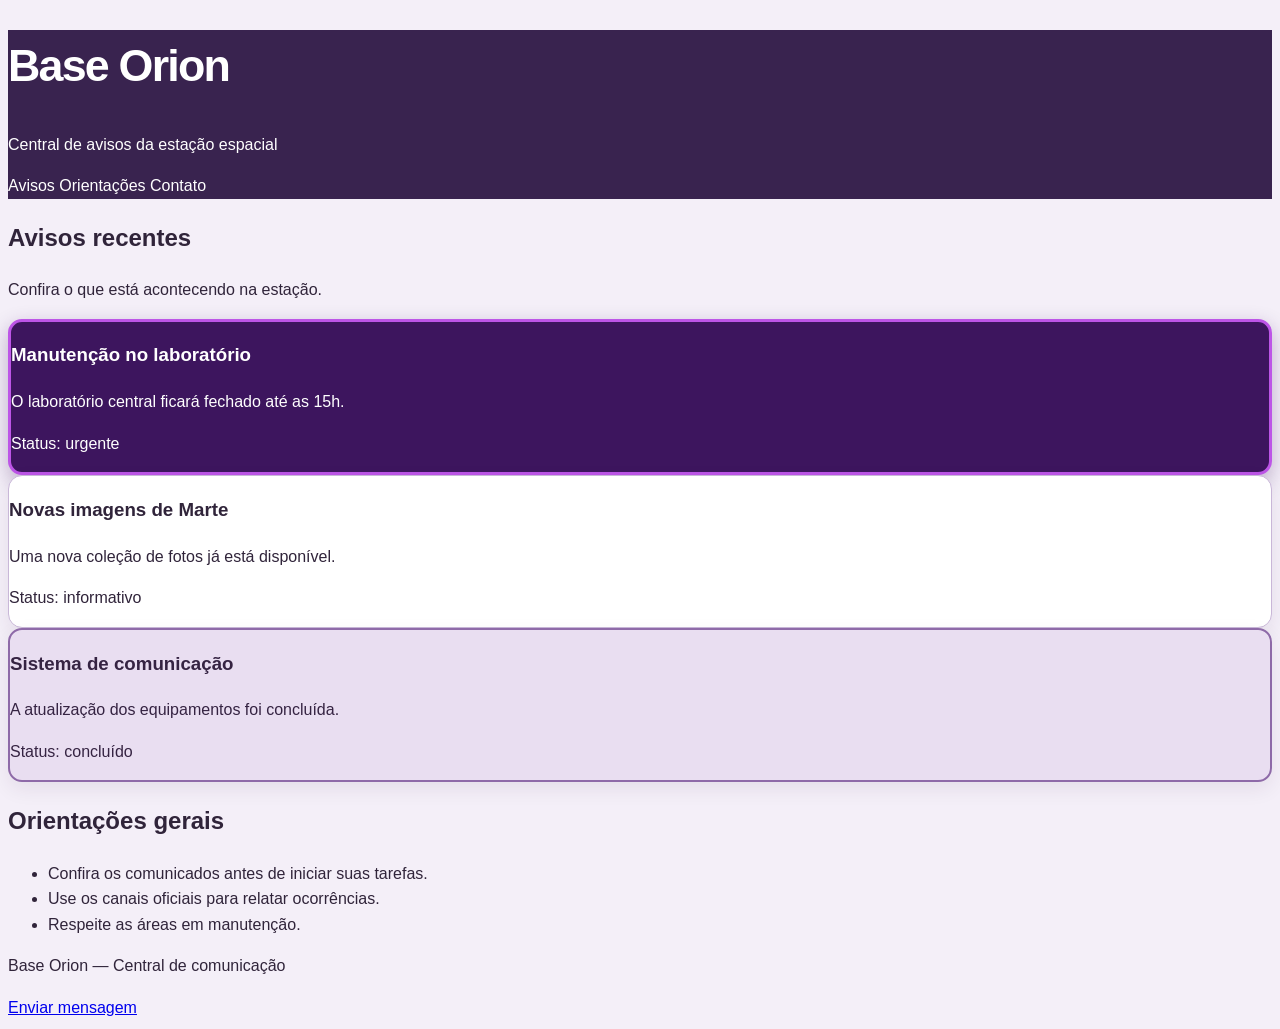
<file: drive-download-20261031T135726Z-1-001/01-central-alertas/index.html>
<!DOCTYPE html>
<html lang="pt-BR">
<head>
  <meta charset="UTF-8">
  <meta name="viewport" content="width=device-width, initial-scale=1.0">
  <title>Central de Avisos — Base Orion</title>
  <link rel="stylesheet" href="estilos.css">
</head>
<body>
  <header id="topo">
    <h1>Base Orion</h1>
    <p>Central de avisos da estação espacial</p>
    <nav class="menu" aria-label="Navegação principal">
      <a href="#avisos">Avisos</a>
      <a href="#orientacoes">Orientações</a>
      <a href="#contato">Contato</a>
    </nav>
  </header>

  <main>
    <section id="avisos">
      <h2>Avisos recentes</h2>
      <p>Confira o que está acontecendo na estação.</p>

      <article class="aviso aviso-urgente">
        <h3>Manutenção no laboratório</h3>
        <p>O laboratório central ficará fechado até as 15h.</p>
        <p class="status">Status: urgente</p>
      </article>

      <article class="aviso">
        <h3>Novas imagens de Marte</h3>
        <p>Uma nova coleção de fotos já está disponível.</p>
        <p class="status">Status: informativo</p>
      </article>

      <article class="aviso aviso-concluido">
        <h3>Sistema de comunicação</h3>
        <p>A atualização dos equipamentos foi concluída.</p>
        <p class="status">Status: concluído</p>
      </article>
    </section>

    <section id="orientacoes">
      <h2>Orientações gerais</h2>
      <ul>
        <li>Confira os comunicados antes de iniciar suas tarefas.</li>
        <li>Use os canais oficiais para relatar ocorrências.</li>
        <li>Respeite as áreas em manutenção.</li>
      </ul>
    </section>
  </main>

  <footer id="contato">
    <p>Base Orion — Central de comunicação</p>
    <a href="mailto:contato@exemplo.com">Enviar mensagem</a>
  </footer>
</body>
</html>
</file>
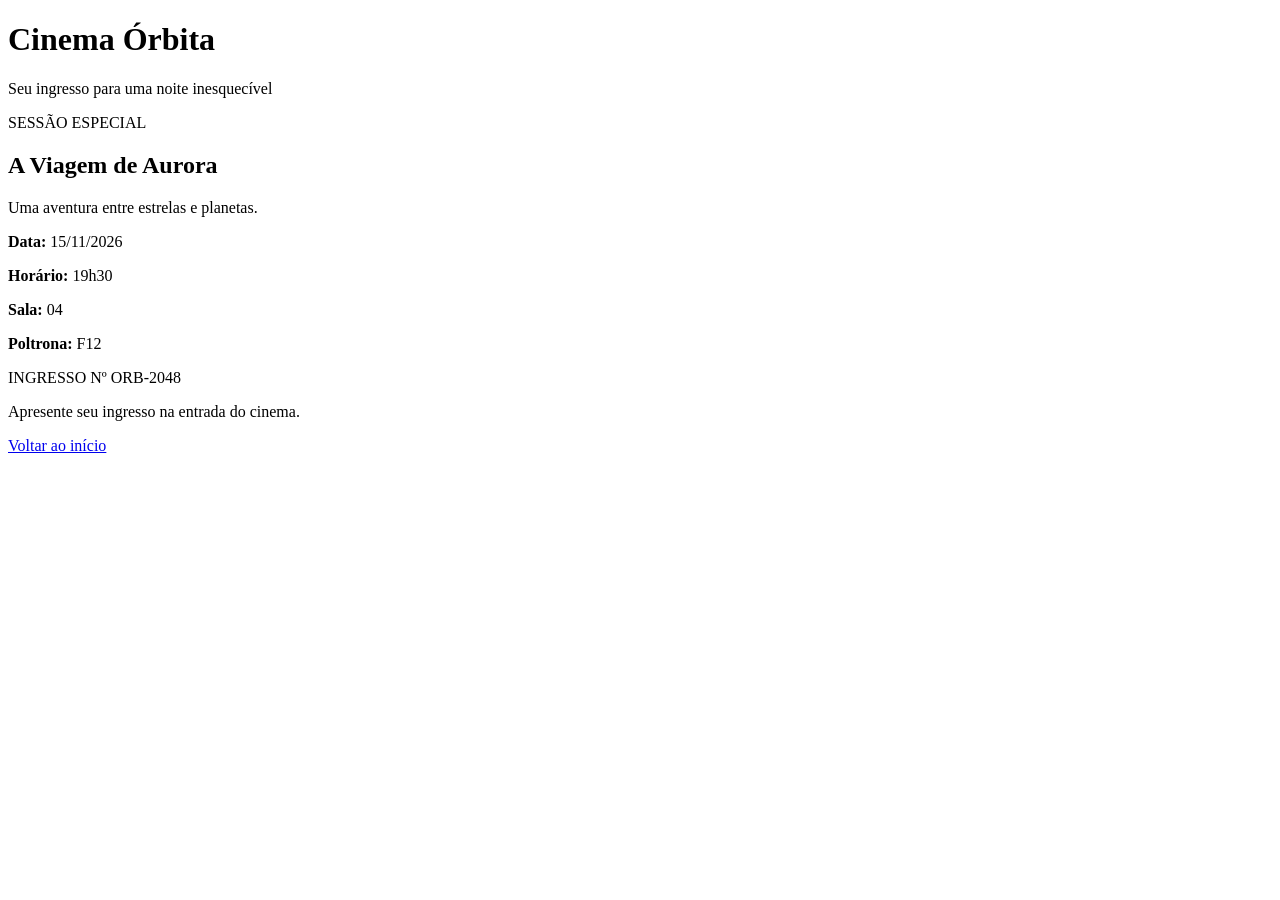
<file: drive-download-20261031T135726Z-1-001/02-ingresso-cinema/index.html>
<!DOCTYPE html>
<html lang="pt-BR">
<head>
  <meta charset="UTF-8">
  <meta name="viewport" content="width=device-width, initial-scale=1.0">
  <title>Ingresso — Cinema Órbita</title>
  <link rel="stylesheet" href="estilos.css">
</head>
<body>
  <header id="topo">
    <h1>Cinema Órbita</h1>
    <p>Seu ingresso para uma noite inesquecível</p>
  </header>

  <main>
    <section class="ingresso" aria-labelledby="titulo-filme">
      <p class="categoria">SESSÃO ESPECIAL</p>
      <h2 id="titulo-filme">A Viagem de Aurora</h2>
      <p class="descricao">Uma aventura entre estrelas e planetas.</p>

      <div class="detalhes">
        <p><strong>Data:</strong> 15/11/2026</p>
        <p><strong>Horário:</strong> 19h30</p>
        <p><strong>Sala:</strong> 04</p>
        <p><strong>Poltrona:</strong> F12</p>
      </div>

      <p class="codigo">INGRESSO Nº ORB-2048</p>
    </section>

    <p class="mensagem">Apresente seu ingresso na entrada do cinema.</p>
    <a href="#topo" class="voltar">Voltar ao início</a>
  </main>
</body>
</html>
</file>
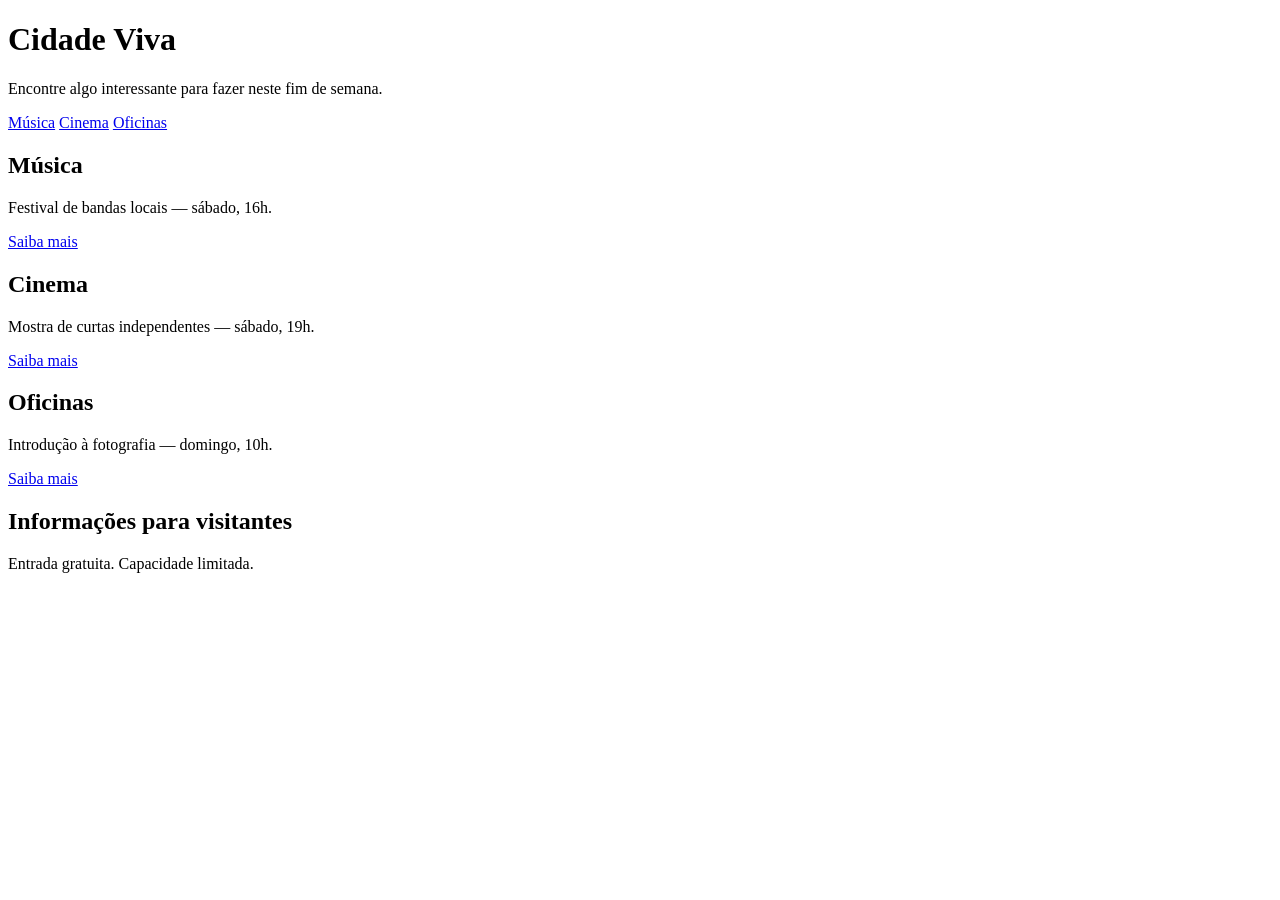
<file: drive-download-20261031T135726Z-1-001/03-agenda-cultural/index.html>
<!DOCTYPE html>
<html lang="pt-BR">
<head>
  <meta charset="UTF-8">
  <meta name="viewport" content="width=device-width, initial-scale=1.0">
  <title>Agenda Cultural — Cidade Viva</title>
  <link rel="stylesheet" href="estilos.css">
</head>
<body>
  <header>
    <h1>Cidade Viva</h1>
    <p>Encontre algo interessante para fazer neste fim de semana.</p>
    <nav aria-label="Categorias">
      <a class="categoria" href="#musica">Música</a>
      <a class="categoria" href="#cinema">Cinema</a>
      <a class="categoria" href="#oficinas">Oficinas</a>
    </nav>
  </header>

  <main>
    <section id="musica">
      <h2>Música</h2>
      <p>Festival de bandas locais — sábado, 16h.</p>
      <a class="acao" href="#informacoes">Saiba mais</a>
    </section>

    <section id="cinema">
      <h2>Cinema</h2>
      <p>Mostra de curtas independentes — sábado, 19h.</p>
      <a class="acao" href="#informacoes">Saiba mais</a>
    </section>

    <section id="oficinas">
      <h2>Oficinas</h2>
      <p>Introdução à fotografia — domingo, 10h.</p>
      <a class="acao" href="#informacoes">Saiba mais</a>
    </section>

    <section id="informacoes">
      <h2>Informações para visitantes</h2>
      <p>Entrada gratuita. Capacidade limitada.</p>
    </section>
  </main>
</body>
</html>
</file>
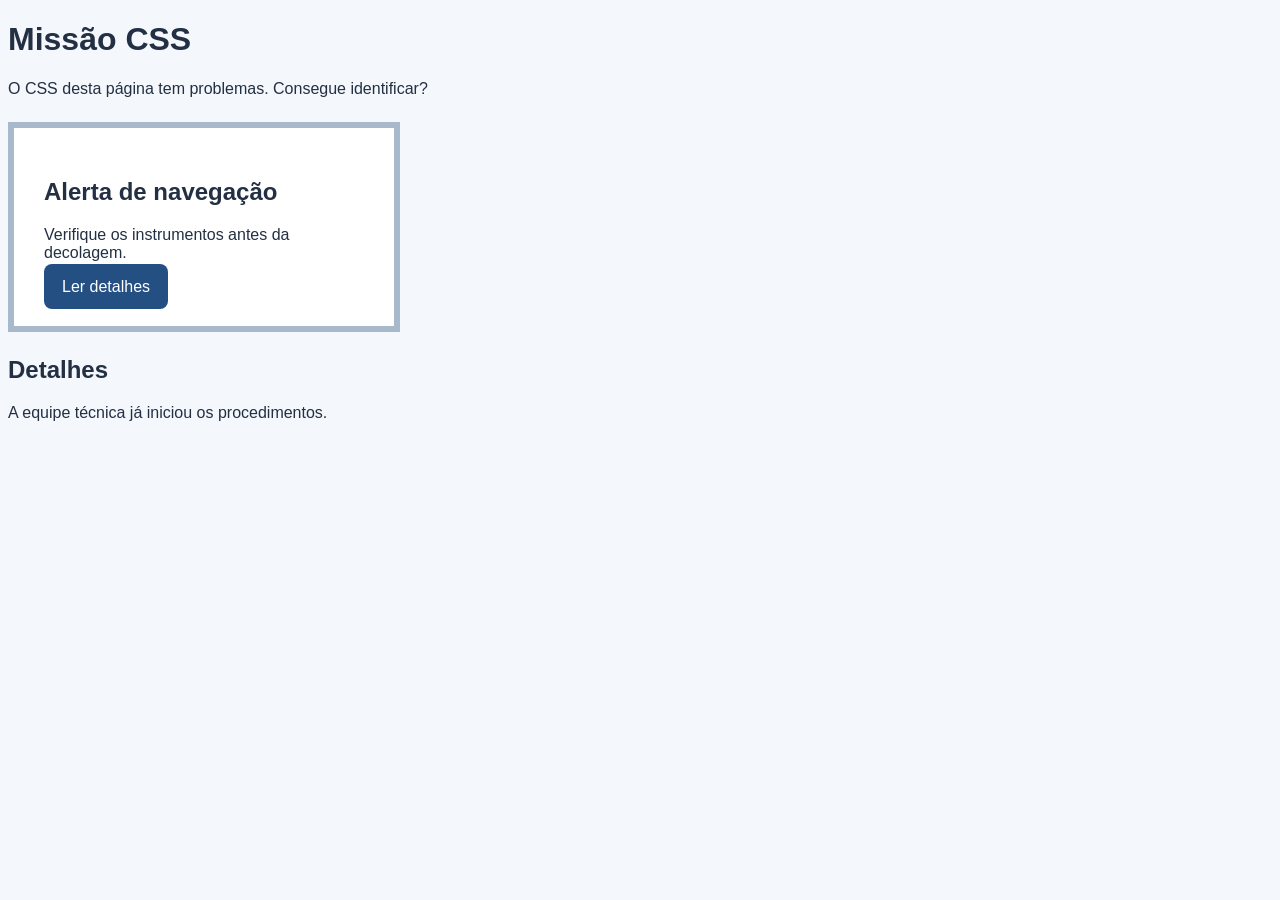
<file: drive-download-20261031T135726Z-1-001/04-debugging/index.html>
<!DOCTYPE html>
<html lang="pt-BR">
<head>
  <meta charset="UTF-8">
  <meta name="viewport" content="width=device-width, initial-scale=1.0">
  <title>Missão CSS — Depuração</title>
  <link rel="stylesheet" href="estilos.css">
</head>
<body>
  <main>
    <h1>Missão CSS</h1>
    <p>O CSS desta página tem problemas. Consegue identificar?</p>
    <article class="mensagem importante" id="alerta">
      <h2>Alerta de navegação</h2>
      <p>Verifique os instrumentos antes da decolagem.</p>
      <a class="botao" href="#detalhes">Ler detalhes</a>
    </article>
    <section id="detalhes">
      <h2>Detalhes</h2>
      <p>A equipe técnica já iniciou os procedimentos.</p>
    </section>
  </main>
</body>
</html>
</file>
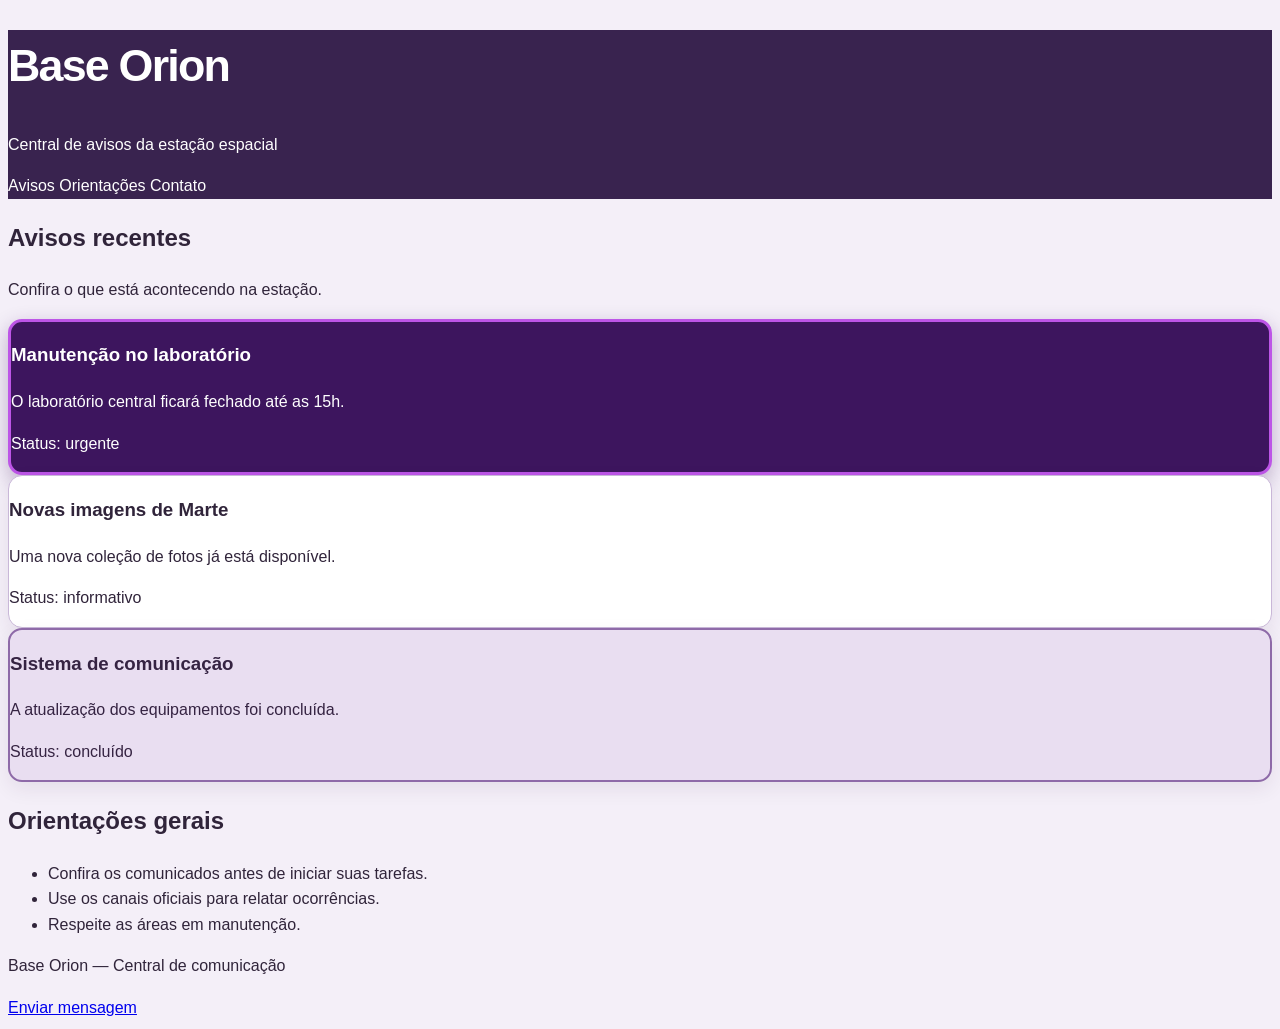
<file: super-dev-aula-2/drive-download-20261031T135726Z-1-001/01-central-alertas/index.html>
<!DOCTYPE html>
<html lang="pt-BR">
<head>
  <meta charset="UTF-8">
  <meta name="viewport" content="width=device-width, initial-scale=1.0">
  <title>Central de Avisos — Base Orion</title>
  <link rel="stylesheet" href="estilos.css">
</head>
<body>
  <header id="topo">
    <h1>Base Orion</h1>
    <p>Central de avisos da estação espacial</p>
    <nav class="menu" aria-label="Navegação principal">
      <a href="#avisos">Avisos</a>
      <a href="#orientacoes">Orientações</a>
      <a href="#contato">Contato</a>
    </nav>
  </header>

  <main>
    <section id="avisos">
      <h2>Avisos recentes</h2>
      <p>Confira o que está acontecendo na estação.</p>

      <article class="aviso aviso-urgente">
        <h3>Manutenção no laboratório</h3>
        <p>O laboratório central ficará fechado até as 15h.</p>
        <p class="status">Status: urgente</p>
      </article>

      <article class="aviso">
        <h3>Novas imagens de Marte</h3>
        <p>Uma nova coleção de fotos já está disponível.</p>
        <p class="status">Status: informativo</p>
      </article>

      <article class="aviso aviso-concluido">
        <h3>Sistema de comunicação</h3>
        <p>A atualização dos equipamentos foi concluída.</p>
        <p class="status">Status: concluído</p>
      </article>
    </section>

    <section id="orientacoes">
      <h2>Orientações gerais</h2>
      <ul>
        <li>Confira os comunicados antes de iniciar suas tarefas.</li>
        <li>Use os canais oficiais para relatar ocorrências.</li>
        <li>Respeite as áreas em manutenção.</li>
      </ul>
    </section>
  </main>

  <footer id="contato">
    <p>Base Orion — Central de comunicação</p>
    <a href="mailto:contato@exemplo.com">Enviar mensagem</a>
  </footer>
</body>
</html>
</file>
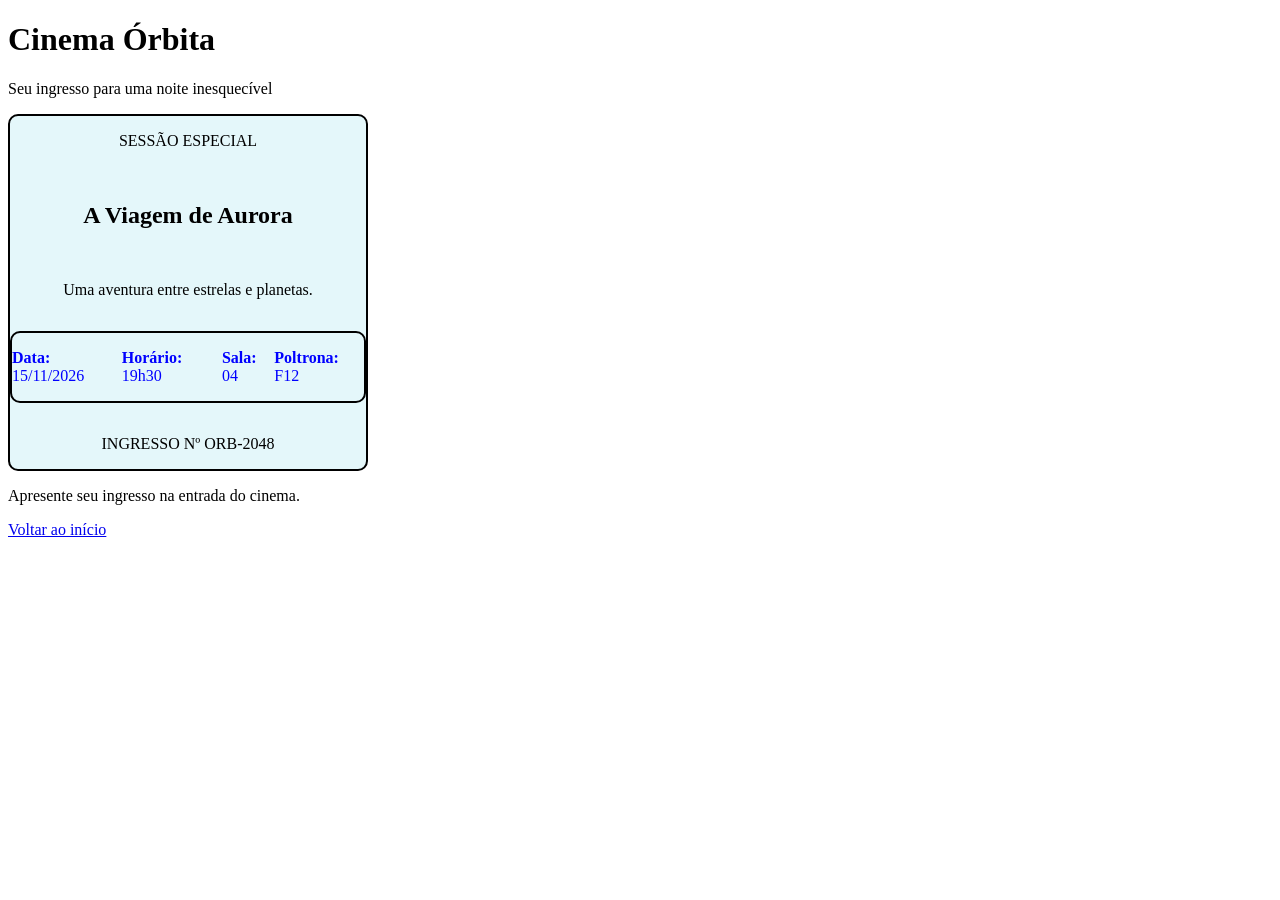
<file: super-dev-aula-2/drive-download-20261031T135726Z-1-001/02-ingresso-cinema/index.html>
<!DOCTYPE html>
<html lang="pt-BR">
<head>
  <meta charset="UTF-8">
  <meta name="viewport" content="width=device-width, initial-scale=1.0">
  <title>Ingresso — Cinema Órbita</title>
  <link rel="stylesheet" href="estilos.css">
</head>
<body>
  <header id="topo">
    <h1>Cinema Órbita</h1>
    <p>Seu ingresso para uma noite inesquecível</p>
  </header>

  <main>
    <section class="ingresso" aria-labelledby="titulo-filme">
      <p class="categoria">SESSÃO ESPECIAL</p>
      <h2 id="titulo-filme">A Viagem de Aurora</h2>
      <p class="descricao">Uma aventura entre estrelas e planetas.</p>

      <div class="detalhes">
        <p><strong>Data:</strong> 15/11/2026</p>
        <p><strong>Horário:</strong> 19h30</p>
        <p><strong>Sala:</strong> 04</p>
        <p><strong>Poltrona:</strong> F12</p>
      </div>

      <p class="codigo">INGRESSO Nº ORB-2048</p>
    </section>

    <p class="mensagem">Apresente seu ingresso na entrada do cinema.</p>
    <a href="#topo" class="voltar">Voltar ao início</a>
  </main>
</body>
</html>
</file>
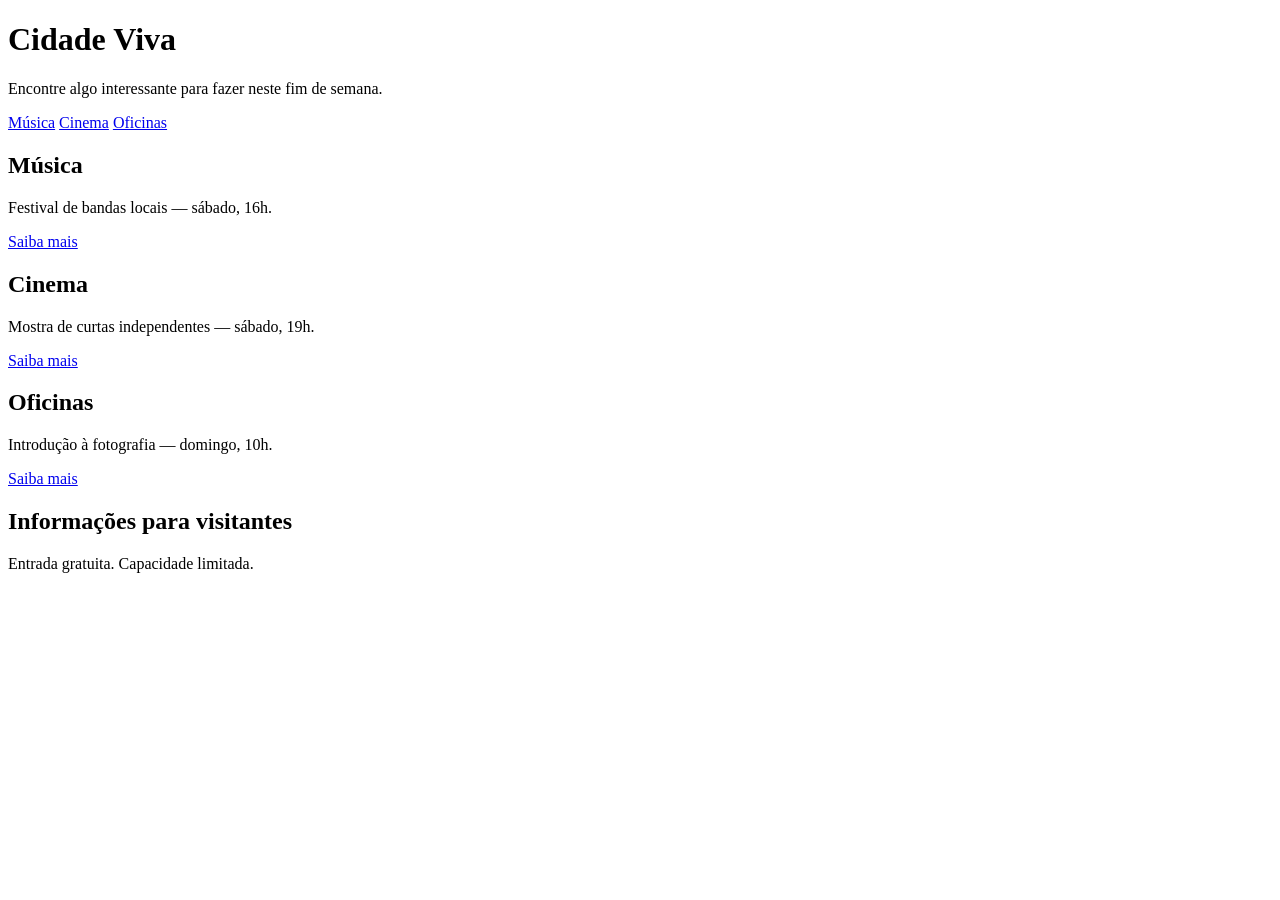
<file: super-dev-aula-2/drive-download-20261031T135726Z-1-001/03-agenda-cultural/index.html>
<!DOCTYPE html>
<html lang="pt-BR">
<head>
  <meta charset="UTF-8">
  <meta name="viewport" content="width=device-width, initial-scale=1.0">
  <title>Agenda Cultural — Cidade Viva</title>
  <link rel="stylesheet" href="estilos.css">
</head>
<body>
  <header>
    <h1>Cidade Viva</h1>
    <p>Encontre algo interessante para fazer neste fim de semana.</p>
    <nav aria-label="Categorias">
      <a class="categoria" href="#musica">Música</a>
      <a class="categoria" href="#cinema">Cinema</a>
      <a class="categoria" href="#oficinas">Oficinas</a>
    </nav>
  </header>

  <main>
    <section id="musica">
      <h2>Música</h2>
      <p>Festival de bandas locais — sábado, 16h.</p>
      <a class="acao" href="#informacoes">Saiba mais</a>
    </section>

    <section id="cinema">
      <h2>Cinema</h2>
      <p>Mostra de curtas independentes — sábado, 19h.</p>
      <a class="acao" href="#informacoes">Saiba mais</a>
    </section>

    <section id="oficinas">
      <h2>Oficinas</h2>
      <p>Introdução à fotografia — domingo, 10h.</p>
      <a class="acao" href="#informacoes">Saiba mais</a>
    </section>

    <section id="informacoes">
      <h2>Informações para visitantes</h2>
      <p>Entrada gratuita. Capacidade limitada.</p>
    </section>
  </main>
</body>
</html>
</file>
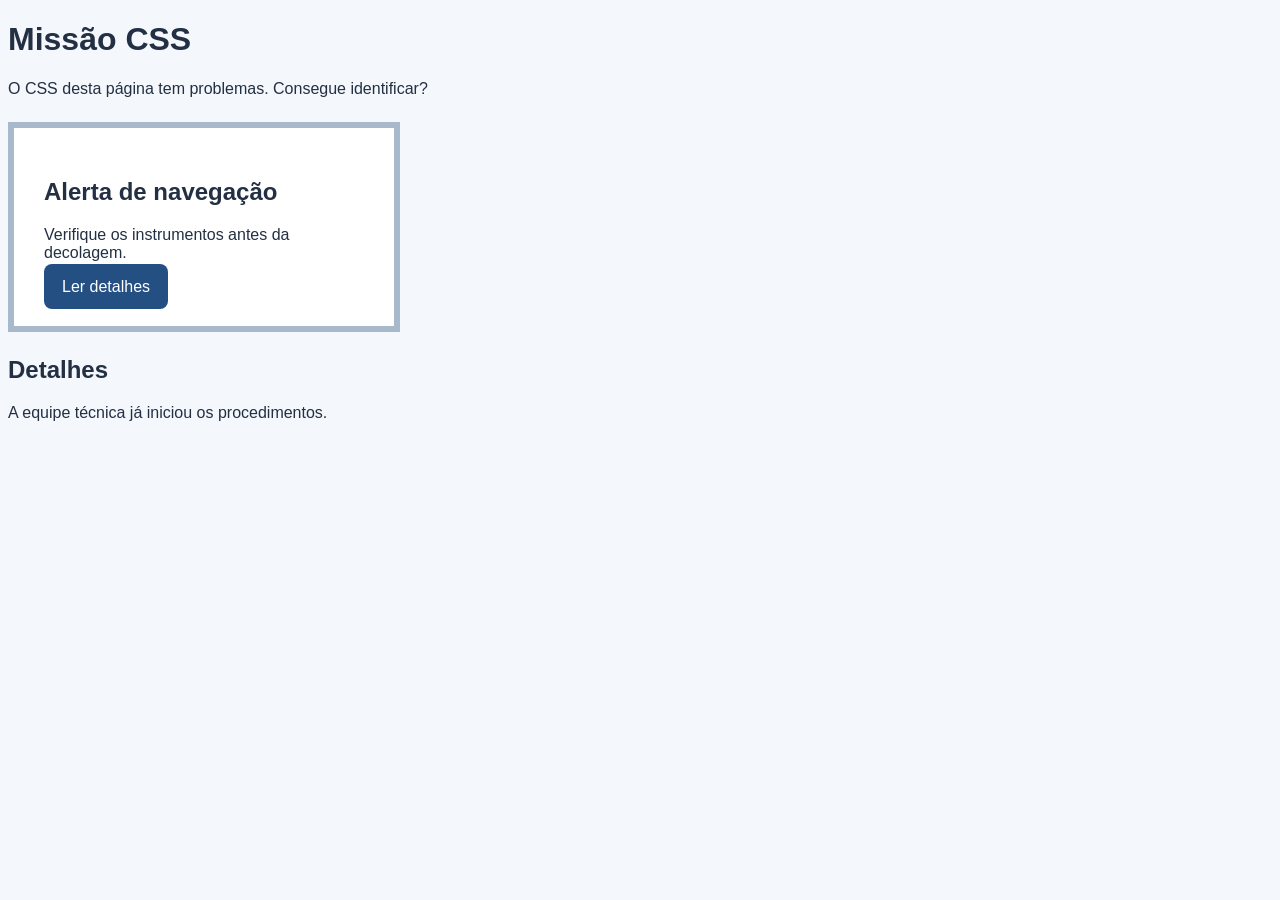
<file: super-dev-aula-2/drive-download-20261031T135726Z-1-001/04-debugging/index.html>
<!DOCTYPE html>
<html lang="pt-BR">
<head>
  <meta charset="UTF-8">
  <meta name="viewport" content="width=device-width, initial-scale=1.0">
  <title>Missão CSS — Depuração</title>
  <link rel="stylesheet" href="estilos.css">
</head>
<body>
  <main>
    <h1>Missão CSS</h1>
    <p>O CSS desta página tem problemas. Consegue identificar?</p>
    <article class="mensagem importante" id="alerta">
      <h2>Alerta de navegação</h2>
      <p>Verifique os instrumentos antes da decolagem.</p>
      <a class="botao" href="#detalhes">Ler detalhes</a>
    </article>
    <section id="detalhes">
      <h2>Detalhes</h2>
      <p>A equipe técnica já iniciou os procedimentos.</p>
    </section>
  </main>
</body>
</html>
</file>
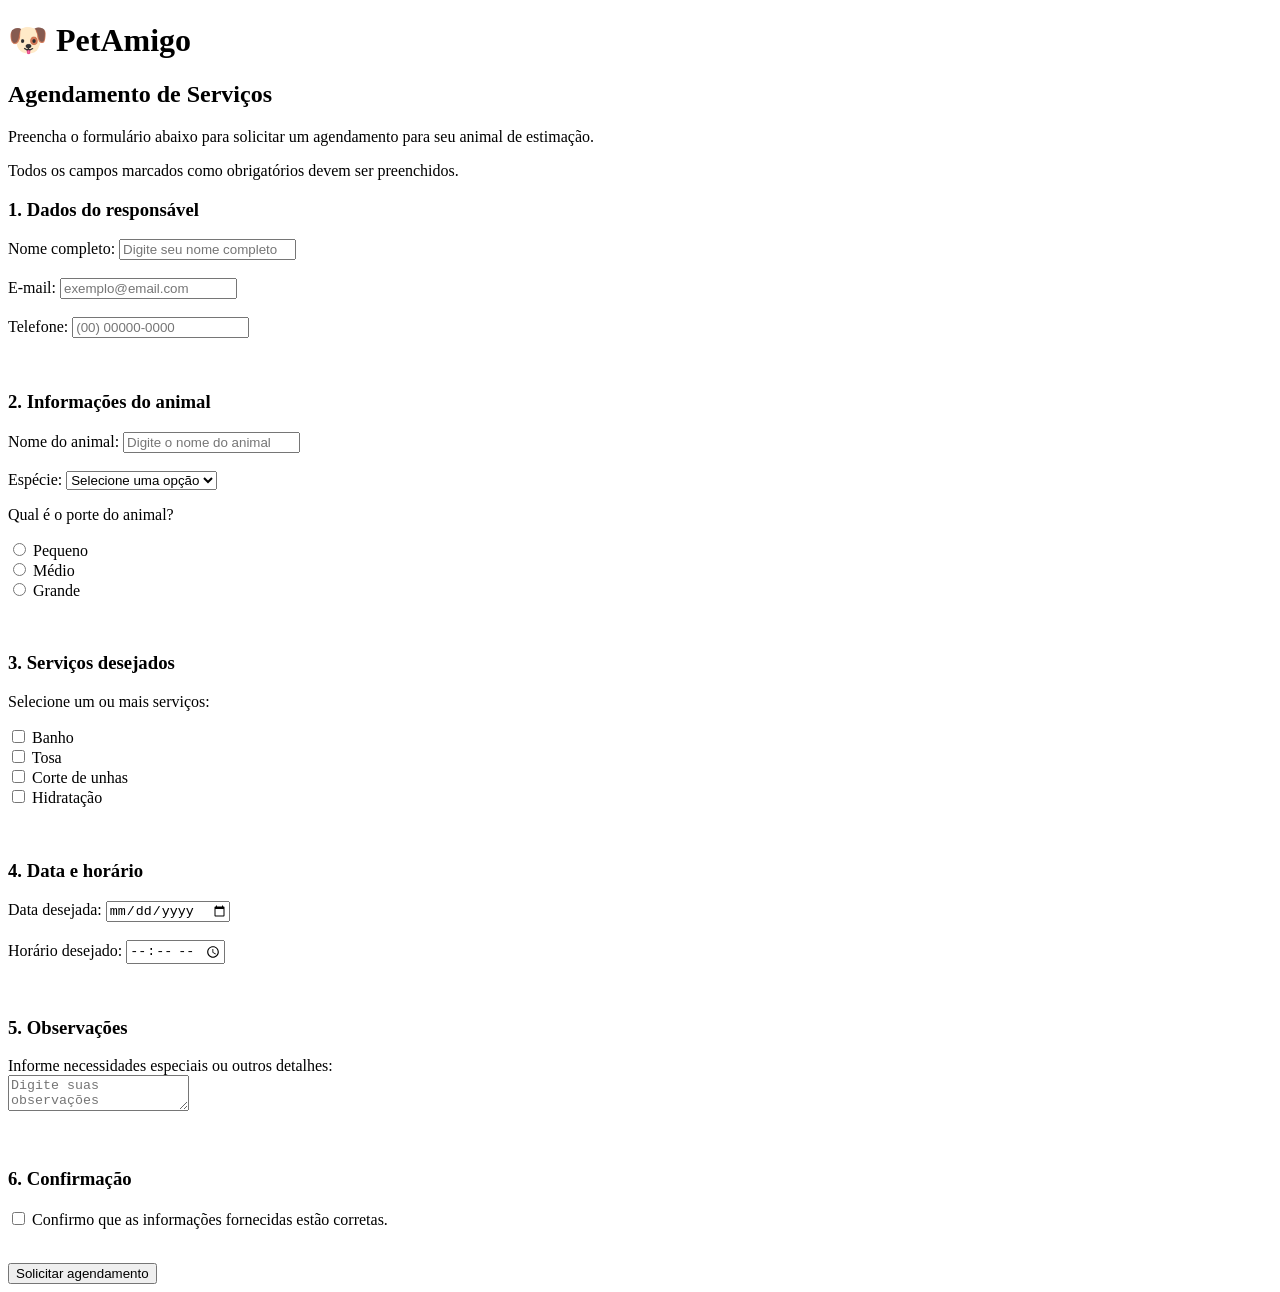
<file: agendamento.html>
<!DOCTYPE html>
<html lang="pt-BR">

<head>
    <meta charset="UTF-8">
    <meta name="viewport" content="width=device-width, initial-scale=1.0">
    <title>Agendamento - PetAmigo</title>
</head>

<body>
    <header>
        <h1>
            🐶 PetAmigo
        </h1>
        <h2>
            Agendamento de Serviços
        </h2>
        <p>
            Preencha o formulário abaixo para solicitar um agendamento
            para seu animal de estimação.
        </p>
        <p>Todos os campos marcados como obrigatórios devem ser preenchidos.</p>
    </header>

    <main>
        <form>


            <p>
            <h3>1. Dados do responsável</h3>

            <label for="nome">Nome completo:</label>
            <input type="text" id="nome" name="nome" placeholder="Digite seu nome completo" required>
            <br><br>

            <label for="email">E-mail:</label>
            <input type="email" id="email" name="email" placeholder="exemplo@email.com" required>
            <br><br>

            <label for="telefone">Telefone:</label>
            <input type="tel" id="telefone" name="telefone" placeholder="(00) 00000-0000">
            </p>

            <br>

            <p>
            <h3>2. Informações do animal</h3>

            <label for="nome-animal">Nome do animal:</label>
            <input type="text" id="nome-animal" name="nome_animal" placeholder="Digite o nome do animal" required>
            <br><br>

            <label for="especie">Espécie:</label>
            <select id="especie" name="especie" required>
                <option value="">Selecione uma opção</option>
                <option value="cachorro">Cachorro</option>
                <option value="gato">Gato</option>
                <option value="outro">Outro</option>
            </select>

            <p>Qual é o porte do animal?</p>

            <input type="radio" id="porte-pequeno" name="porte" value="pequeno" required>
            <label for="porte-pequeno">Pequeno</label>
            <br>

            <input type="radio" id="porte-medio" name="porte" value="medio">
            <label for="porte-medio">Médio</label>
            <br>

            <input type="radio" id="porte-grande" name="porte" value="grande">
            <label for="porte-grande">Grande</label>
            </p>

            <br>

            <p>
            <h3>3. Serviços desejados</h3>

            <p>Selecione um ou mais serviços:</p>

            <input type="checkbox" id="banho" name="servicos[]" value="banho">
            <label for="banho">Banho</label>
            <br>

            <input type="checkbox" id="tosa" name="servicos[]" value="tosa">
            <label for="tosa">Tosa</label>
            <br>

            <input type="checkbox" id="corte-unhas" name="servicos[]" value="corte_unhas">
            <label for="corte-unhas">Corte de unhas</label>
            <br>

            <input type="checkbox" id="hidratacao" name="servicos[]" value="hidratacao">
            <label for="hidratacao">Hidratação</label>
            </p>

            <br>

            <p>
            <h3>4. Data e horário</h3>

            <label for="data">Data desejada:</label>
            <input type="date" id="data" name="data" required>
            <br><br>

            <label for="horario">Horário desejado:</label>
            <input type="time" id="horario" name="horario" required>
            </p>

            <br>

            <p>
            <h3>5. Observações</h3>

            <label for="observacoes">
                Informe necessidades especiais ou outros detalhes:
            </label>
            <br>

            <textarea id="observacoes" name="observacoes" maxlength="300"
                placeholder="Digite suas observações"></textarea>
            </p>

            <br>

            <p>
            <h3>6. Confirmação</h3>

            <input type="checkbox" id="confirmacao" name="confirmacao" value="sim" required>
            <label for="confirmacao">
                Confirmo que as informações fornecidas estão corretas.
            </label>
            </p>

            <br>

            <button>
                Solicitar agendamento
            </button>



        </form>
    </main>

</body>

</html>
</file>
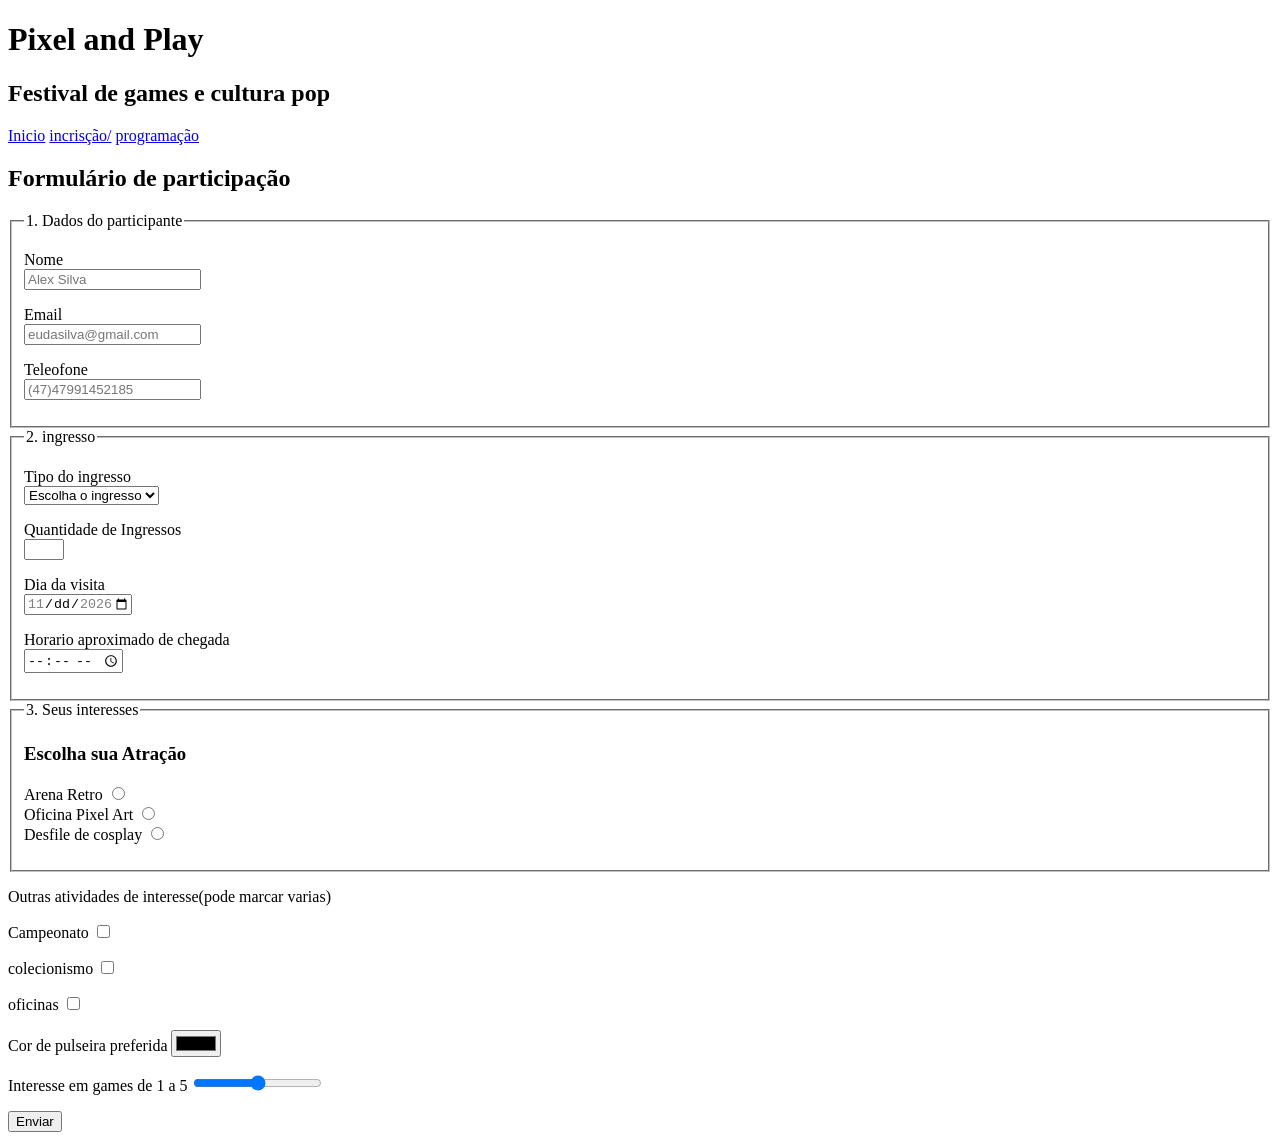
<file: incrisção.html>
<!DOCTYPE html>
<html lang="pt-br">

<head>
    <meta charset="UTF-8">
    <meta name="viewport" content="width=device-width, initial-scale=1.0">
    <title>Pixel and Play</title>
</head>

<body>
    <!-- 1. Header: titulo, subtitulo e navegação para as tres paginas-->

    <header>
        <h1>Pixel and Play</h1>
        <h2>Festival de games e cultura pop</h2>

        <nav>
            <a href="./index.html">Inicio</a>
            <a href="./paginas/incrisção.html">incrisção/</a>
            <a href="./paginas/programação.html">programação</a>
        </nav>
    </header>

    <main>
        <section>
            <h2>Formulário de participação</h2>

            <form>
                <fieldset>
                    <legend>1. Dados do participante</legend>

                    <p>
                        <label for="nome">Nome</label>
                        <br>
                        <input type="text" id="nome" name="nome" placeholder="Alex Silva" maxlength="150" required>
                    </p>

                    <p>
                        <label for="email">Email</label>
                        <br>
                        <input type="email" id="email" name="email" placeholder="eudasilva@gmail.com" required>

                    </p>

                    <p>
                        <label for="telefone">Teleofone</label>
                        <br>
                        <input type="tel" id="telefone" name="telefone" placeholder="(47)47991452185"
                            pattern="{0-9}{11}" required autocomplete="tel">
                    </p>
                </fieldset>

                <fieldset>
                    <legend>2. ingresso</legend>
                    <p>
                        <label for="ingresso">Tipo do ingresso</label>
                        <br>
                        <select>
                            <option>Escolha o ingresso</option>
                            <option>Inteira</option>
                            <option>Meia Entrada</option>
                            <option>Cortesia</option>
                        </select>
                    </p>

                    <p>
                        <label for="qtdingressos">Quantidade de Ingressos</label>
                        <br>
                        <input type="number" id="qtdingressos" name="qtdingressos" min="1" max="4">
                    </p>

                    <p>
                        <label for="dia">Dia da visita</label>
                        <br>
                        <input type="date" id="dia" name="dia" min="2026-11-21" max="2026-11-22" required>
                    </p>

                    <p>
                        <label for="hrchegada">Horario aproximado de chegada</label>
                        <br>
                        <input type="time" min="11:00" max="15:00" required>
                    </p>
                </fieldset>

                <fieldset>
                    <legend>3. Seus interesses</legend>

                    <h3>Escolha sua Atração</h3>

                    <p>
                        <label for="arena">Arena Retro</label>
                        <input type="radio" id="arena" name="arena">
                        <br>

                        <label for="pixel">Oficina Pixel Art</label>
                        <input type="radio" id="pixel" name="pixel">
                        <br>

                        <label for="cosplay">Desfile de cosplay</label>
                        <input type="radio" id="cosplay" name="cosplay">
                        <br>

                    </p>
                </fieldset>

                <p>Outras atividades de interesse(pode marcar varias)</p>
                <label for="Campeonato">Campeonato</label>
                <input type="checkbox" id="Campeonato" name="Campeonato">

                <p>
                    <label for="colecionismo">colecionismo</label>
                    <input type="checkbox" id="colecionismo]" name="colecionismo">
                </p>

                <p>
                    <label for="oficinas">oficinas</label>
                    <input type="checkbox" id="oficinas" name="oficinas">
                </p>

                <p>
                    <label for="pulseira">Cor de pulseira preferida</label>
                    <input type="color" id="pulseira" name="pulseira">
                </p>

                <p>
                    <label for="pulseira">Interesse em games de 1 a 5</label>
                    <input type="range" id="pulseira" name="pulseira">
                </p>
                
                <p></p>




                <button>Enviar</button>


            </form>
        </section>
    </main>
</body>

</html>
</file>
<file: drive-download-20261031T135726Z-1-001/01-central-alertas/estilos.css>
body {
    font-family: Arial, Helvetica, sans-serif;
    background-color: #f4eff8;
    color: #30243a;
    font-size: 1rem;
    line-height: 1.6;
}

header {
    background-color: #39234f;
    color: white;
}

h1 {
    font-family: Arial, sans-serif;
    font-size: 2.8rem;
    letter-spacing: -0.04em;
}

.aviso {
    border: 1px solid #c9b7d8;
    border-radius: 14px;
    box-shadow: 0 7px 20px rgba(49, 30, 64, 0.08);
    background-color: white;
}

.aviso.aviso-urgente {
    border: 3px solid #bd55e7;
    box-shadow: 0 7px 20px rgba(61, 21, 94, 0.3);
    background-color: #3d155e;
    color: white;
}

.aviso.aviso-concluido {
    border: 2px solid #8e6aa8;
    background-color: #e9def1;
    color: #352342;
}

.menu a {
    color: white;
    text-decoration: none;
}

.menu a:hover {
    color: #d8c3e8;
}

a:focus-visible {
    outline: 3px solid #9b59b6;
}
</file>
<file: drive-download-20261031T135726Z-1-001/02-ingresso-cinema/estilos.css>
/* ATIVIDADE 02 — estilize o ingresso usando Box Model. */
</file>
<file: drive-download-20261031T135726Z-1-001/03-agenda-cultural/estilos.css>
/* ATIVIDADE 03 — trabalhe unidades, tamanho, display e links. */
</file>
<file: drive-download-20261031T135726Z-1-001/04-debugging/estilos.css>
/* Esta atividade tem CSS propositalmente confuso. Corrija sem usar !important. */
body {
  font-family: Arial, sans-serif;
  background: #f4f7fb;
  color: #233043;
}

.mensagem {
  background: #fff;
  border: 2px solid #a9b9cc;
  padding: 18px;
  margin: 24px 0;
}

/* Problema 1: existe uma regra mais específica anulando esta cor. */
.importante { background: #ffe4c5; }
#alerta { background: #ffffff; }

/* Problema 2: padding vertical não se comporta como esperado em link inline. */
.botao {
  background: #244f82;
  color: white;
  padding: 14px 18px;
  border-radius: 8px;
  text-decoration: none;
}

/* Problema 3: a largura final da caixa ficou maior do que o solicitado. */
.mensagem {
  width: 320px;
  padding: 30px;
  border-width: 6px;
}

/* Problema 4: a regra abaixo tenta estilizar a classe como se fosse um elemento. */
importante h2 { color: #982f18; }
</file>
<file: super-dev-aula-2/drive-download-20261031T135726Z-1-001/01-central-alertas/estilos.css>
body {
    font-family: Arial, Helvetica, sans-serif;
    background-color: #f4eff8;
    color: #30243a;
    font-size: 1rem;
    line-height: 1.6;
}

header {
    background-color: #39234f;
    color: white;
}

h1 {
    font-family: Arial, sans-serif;
    font-size: 2.8rem;
    letter-spacing: -0.04em;
}

.aviso {
    border: 1px solid #c9b7d8;
    border-radius: 14px;
    box-shadow: 0 7px 20px rgba(49, 30, 64, 0.08);
    background-color: white;
}

.aviso.aviso-urgente {
    border: 3px solid #bd55e7;
    box-shadow: 0 7px 20px rgba(61, 21, 94, 0.3);
    background-color: #3d155e;
    color: white;
}

.aviso.aviso-concluido {
    border: 2px solid #8e6aa8;
    background-color: #e9def1;
    color: #352342;
}

.menu a {
    color: white;
    text-decoration: none;
}

.menu a:hover {
    color: #d8c3e8;
}

a:focus-visible {
    outline: 3px solid #9b59b6;
}
</file>
<file: super-dev-aula-2/drive-download-20261031T135726Z-1-001/02-ingresso-cinema/estilos.css>
/* ATIVIDADE 02 — estilize o ingresso usando Box Model. */
*,
*::before,
*::after {
    box-sizing: border-box;
}

.ingresso {
    display: flex;
    justify-content: center;
    align-items: center;
    background-color: rgb(228, 247, 250);
    border: 2px solid #000000;
    border-radius: 10px;
    width: 360px;
    display: flex;
    gap: 1rem;
    flex-wrap: wrap;
}

.detalhes {
    display: flex;
    justify-content: center;
    align-items: center;
    color: blue;
    border: 2px solid black;
    border-radius: 10px;
    border-width: 5;
    
}
</file>
<file: super-dev-aula-2/drive-download-20261031T135726Z-1-001/03-agenda-cultural/estilos.css>
/* ATIVIDADE 03 — trabalhe unidades, tamanho, display e links. */
</file>
<file: super-dev-aula-2/drive-download-20261031T135726Z-1-001/04-debugging/estilos.css>
/* Esta atividade tem CSS propositalmente confuso. Corrija sem usar !important. */
body {
  font-family: Arial, sans-serif;
  background: #f4f7fb;
  color: #233043;
}

.mensagem {
  background: #fff;
  border: 2px solid #a9b9cc;
  padding: 18px;
  margin: 24px 0;
}

/* Problema 1: existe uma regra mais específica anulando esta cor. */
.importante { background: #ffe4c5; }
#alerta { background: #ffffff; }

/* Problema 2: padding vertical não se comporta como esperado em link inline. */
.botao {
  background: #244f82;
  color: white;
  padding: 14px 18px;
  border-radius: 8px;
  text-decoration: none;
}

/* Problema 3: a largura final da caixa ficou maior do que o solicitado. */
.mensagem {
  width: 320px;
  padding: 30px;
  border-width: 6px;
}

/* Problema 4: a regra abaixo tenta estilizar a classe como se fosse um elemento. */
importante h2 { color: #982f18; }
</file>
